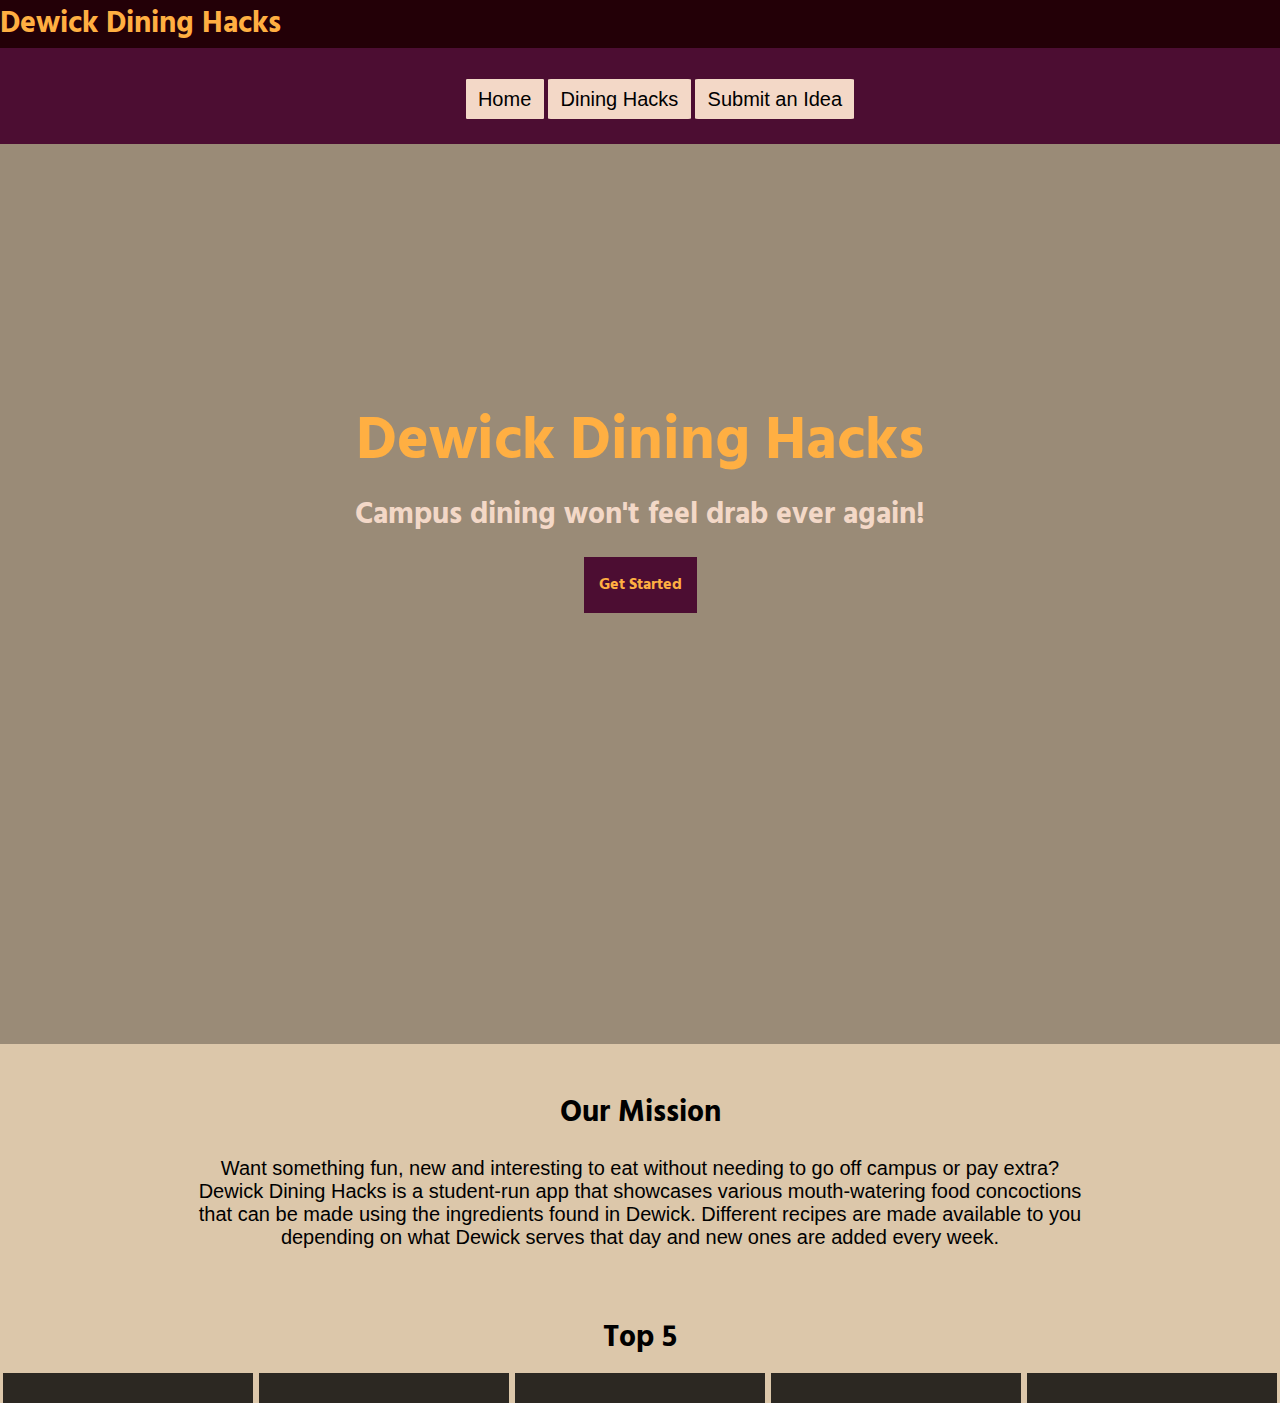
<file: index.html>
<!DOCTYPE html>
  <html>
    <head>
    <meta charset="utf-8">
    <title>TOP 5 Website</title>
    <script src="https://ajax.googleapis.com/ajax/libs/jquery/3.2.1/jquery.min.js"></script>
    <link rel="stylesheet" href="https://cdnjs.cloudflare.com/ajax/libs/font-awesome/4.7.0/css/font-awesome.min.css">
    <link href="https://fonts.googleapis.com/css?family=Barlow+Condensed|Hind&display=swap" rel="stylesheet">
     <link rel = "stylesheet" type = "text/css" href = "style.css" />
         <link rel = "stylesheet" type = "text/css" href = "5style.css" />
    </head>
  <body>

      <body onload="fill_navigation();">
    <header>
      <div id="mini-hero">
      <h2 id="mini-hero">Dewick Dining Hacks</h2>
    </div>
      <div id="nav-bar">
        <script type="text/javascript" style = "display: inline">
          $(document).ready(function() {
            $("#nav-bar li a").eq(0).addClass("active");
            $("#Goback").hide(); //added in Camille
          });
        </script>
      </div>
   </header>

     <button type="button" id="Goback" onclick="gobackpage()"><i class="fa fa-close"></i> Close</button>
    <div id="container">
      <!-- attach to go back to original display -->  
    </div>


<!--ORIGInAL PAGE-->
    <div id="prev_container">
      <div id="hero">
        <div id="hero-text">
          <br/><br/><br/><br/><br/><br/>
        <h1> Dewick Dining Hacks </h1>
        <h2 id="subtitle">Campus dining won't feel drab ever again!</h2><br/><br/>
        <a id="continue" href="#content">Get Started</a>
        </div>
      </div>
 

<div id="content">
    <h2 id="mission2">Our Mission</h2>
    <p id ="mission"> Want something fun, new and interesting to eat without needing to go off campus or pay extra? <br />
  Dewick Dining Hacks is a student-run app that showcases various mouth-watering food concoctions that can be made using the ingredients found in Dewick. Different recipes are made available to you depending on what Dewick serves that day and new ones are added every week. 
  </p>
     <h2 id="mission2">Top 5</h2>
     <div id = "top5">

    <div class="row">
        <div class="column" ><div id="c0"><div id="over0"></div></div></div>
       <div class="column"><div id="c1"><div id="over1"></div></div></div>
        <div class="column"><div id="c2"><div id="over2"></div></div></div>
         <div class="column"><div id="c3"><div id="over3"></div></div></div>
          <div class="column"><div id="c4"><div id="over4"></div></div></div>
    </div>
    </div>
  </div>

</div>
    <script type="text/javascript" src="display_categories.js"></script>
    <script type="text/javascript" src="top5.js"></script>
     <script type="text/javascript" src="nav_bar.js"></script>
</body>
</html>
</file>
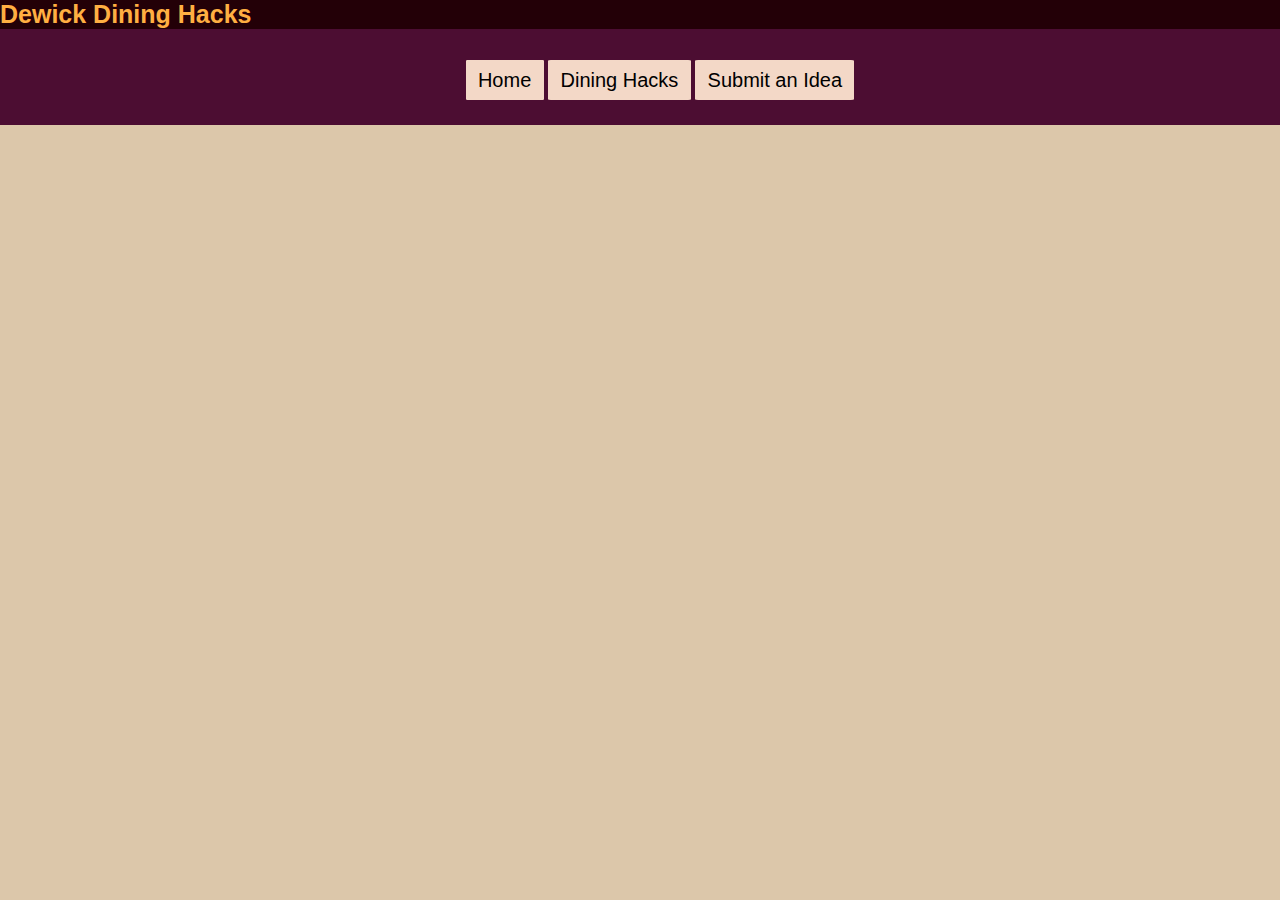
<file: select.html>
<!DOCTYPE html>
  <html>
    <head>
    <meta charset="utf-8">
    <title>Selection</title>
    <script src="https://ajax.googleapis.com/ajax/libs/jquery/3.2.1/jquery.min.js"></script>
    <link rel="stylesheet" href="https://cdnjs.cloudflare.com/ajax/libs/font-awesome/4.7.0/css/font-awesome.min.css">
     <link rel = "stylesheet" type = "text/css" href = "style.css" />
     <script type="text/javascript" src="display_categories.js"></script>
    </head>

  <body onload="fill_navigation();">
    <header>
     <div id="mini-hero">
      <h2 id="mini-hero">Dewick Dining Hacks</h2>
    </div>
      <div id="nav-bar">
        <script type="text/javascript" style = "display: inline">
          $(document).ready(function() {
            $("#nav-bar li a").eq(1).addClass("active");
            $("#Goback").hide(); //added in Camille
          });
        </script>
      </div>
    </header>

    <!-- displays recipe after hiding the previous container -->
    <button type="button" id="Goback" onclick="gobackpage()"><i class="fa fa-close"></i> Close</button>
    <div id="container">
      <!-- attach to go back to original display -->  
    </div>
    <div id="prev_container">
      <!-- DISPLAY CATEGORIES -->
      <div>
        <ul id="categories">
          
        </ul>
      </div>

      <!-- FILTER RECIPES -->
      <div>
        <div id="recipes"></div>
      </div>
      
    </div>


     <script type="text/javascript" src="nav_bar.js"></script>
</body>
</html>
</file>
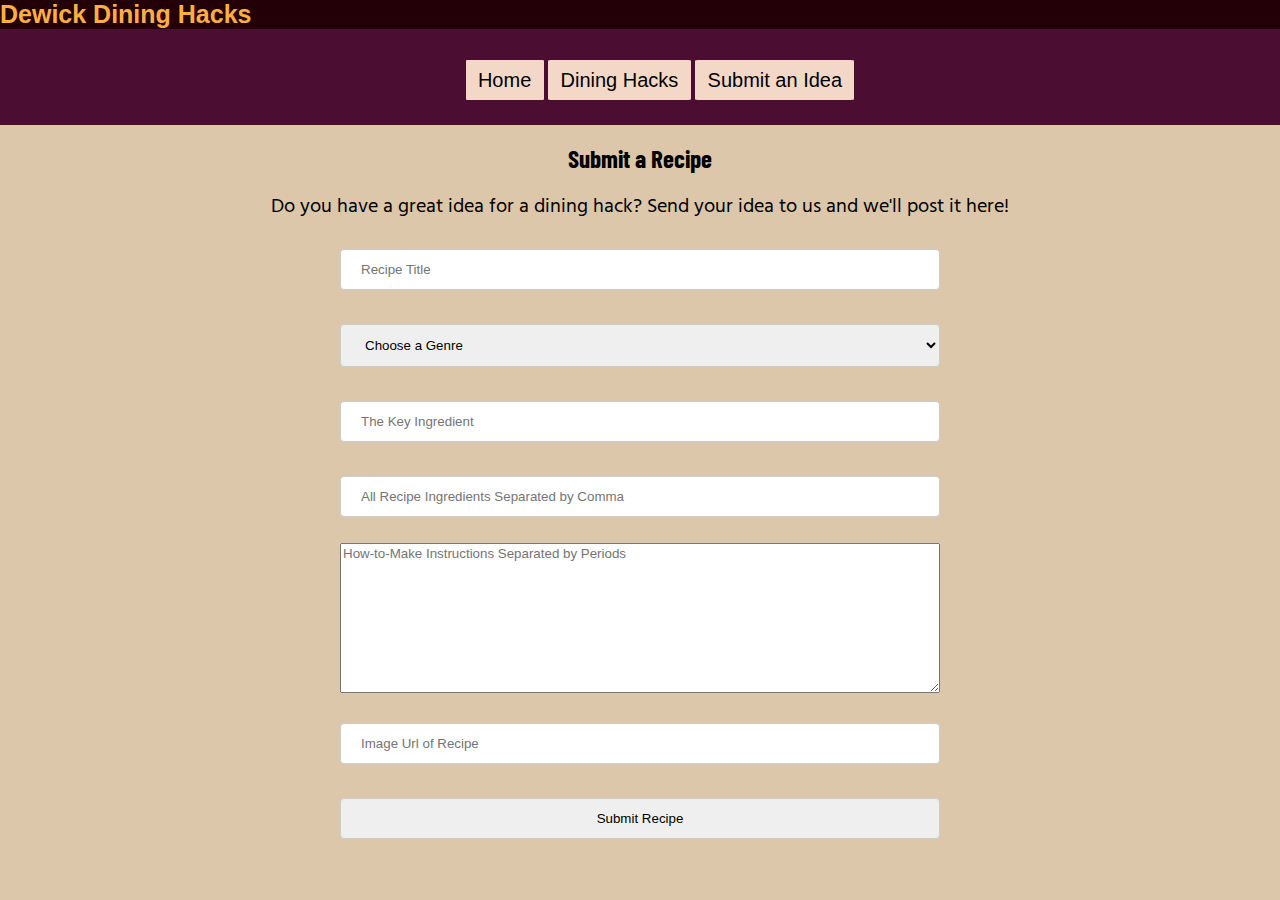
<file: submit.html>
<!DOCTYPE html>
<html>
<head>
	<meta name="viewport" content="width=device-width, initial-scale=1.0">
    <title>Submit a Recipe</title>

    <!-- Include JQuery -->
    <script src="https://ajax.googleapis.com/ajax/libs/jquery/3.4.1/jquery.min.js"></script>
    <script type="text/javascript" src="./nav_bar.js"></script>
     <link href="https://fonts.googleapis.com/css?family=Barlow+Condensed|Hind&display=swap" rel="stylesheet">
    <link rel="stylesheet" type="text/css" href="style.css">
	<!--INTERNAL STYLESHEET!-->
	<style>
		input{width: 600px;}
		select{width: 600px;}
		textarea{width: 600px;}
	</style>
</head>
	<body onload="fill_navigation();">
		<header>
			<div id=mini-hero>
			<h2 id="mini-hero">Dewick Dining Hacks</h2>
		</div>
			<div id="nav-bar">
				<script type="text/javascript" style = "display: inline">
					$(document).ready(function() {
						$("#nav-bar li a").eq(2).addClass("active");
					});
				</script>
			</div>
		</header>

		<div id = "Page_Title" style = "text-align: center">
			<br>
			<h2 id="submit-title"> Submit a Recipe </h2>
		</div>
		<br>
		<div id = "Instructions">
			<h3 id="prompt"> Do you have a great idea for a dining hack? Send your idea to us and we'll post it here! </h3>
		</div>
		<br>

		<!--Submission Page!------------------------------------------------------------>
		<div id="formarea">
			<form id="form">
				<div id = "Rec_Title">
					<input type="Title" id="Name" placeholder="Recipe Title"/>
				</div>
				<br>
				<div id = "Rec_Genre">
					<select id="Dropdown">
						<option value="Genre" disabled selected>Choose a Genre</option>
						<option value="Breakfast">Breakfast</option>
						<option value="Lunch">Lunch</option>
						<option value="Dinner">Dinner</option>
						<option value="Dessert">Dessert</option>
					</select>
				</div>
				<br>
				<div id = "Key_Ing">
					<input type="Key Ingredient" id = "Key" placeholder="The Key Ingredient"/>
				</div>
				<br>
				<div id = "Rec_Ing">
					<input type="Ingredients" id="Ing" placeholder="All Recipe Ingredients Separated by Comma"/>
				</div>
				<br>
				<div id = "Rec_Step">
					<textarea id="Recipe" placeholder="How-to-Make Instructions Separated by Periods" style="height:150px"></textarea>
				</div>
				<br>
				<div id = "Icon">
					<input type="Pic" id="Image" placeholder="Image Url of Recipe">
				</div>
				<br>
				<div id = "buttoflex">
					<input type="button" id="submit" value="Submit Recipe" onclick="getVal();"/>
				</div>
			</form>
		</div>

		<script type="text/javascript">
			function getVal() {
				var title = document.getElementById("Name").value;
				//console.log(title);
				var genre = document.getElementById("Dropdown").value;
				//console.log(genre);
				var key = document.getElementById("Key").value;
				//console.log(key);
				var ing = document.getElementById("Ing").value;
				//console.log(ing);
				var steps = document.getElementById("Recipe").value;
				//console.log(steps);
				var url = document.getElementById("Image").value;
				//console.log(url);

				request = new XMLHttpRequest();
				request.open("POST", "https://aqueous-castle-05363.herokuapp.com/putrecipes", true);
				request.setRequestHeader("Content-type", "application/x-www-form-urlencoded");
				request.send("Title=" +title+ "&Genre=" +genre+ "&Key_ing=" +key+ "&Full=" +ing+ "&Steps=" +steps+ "&Image=" +url);
		}
		</script>
</body>

</html>
</file>
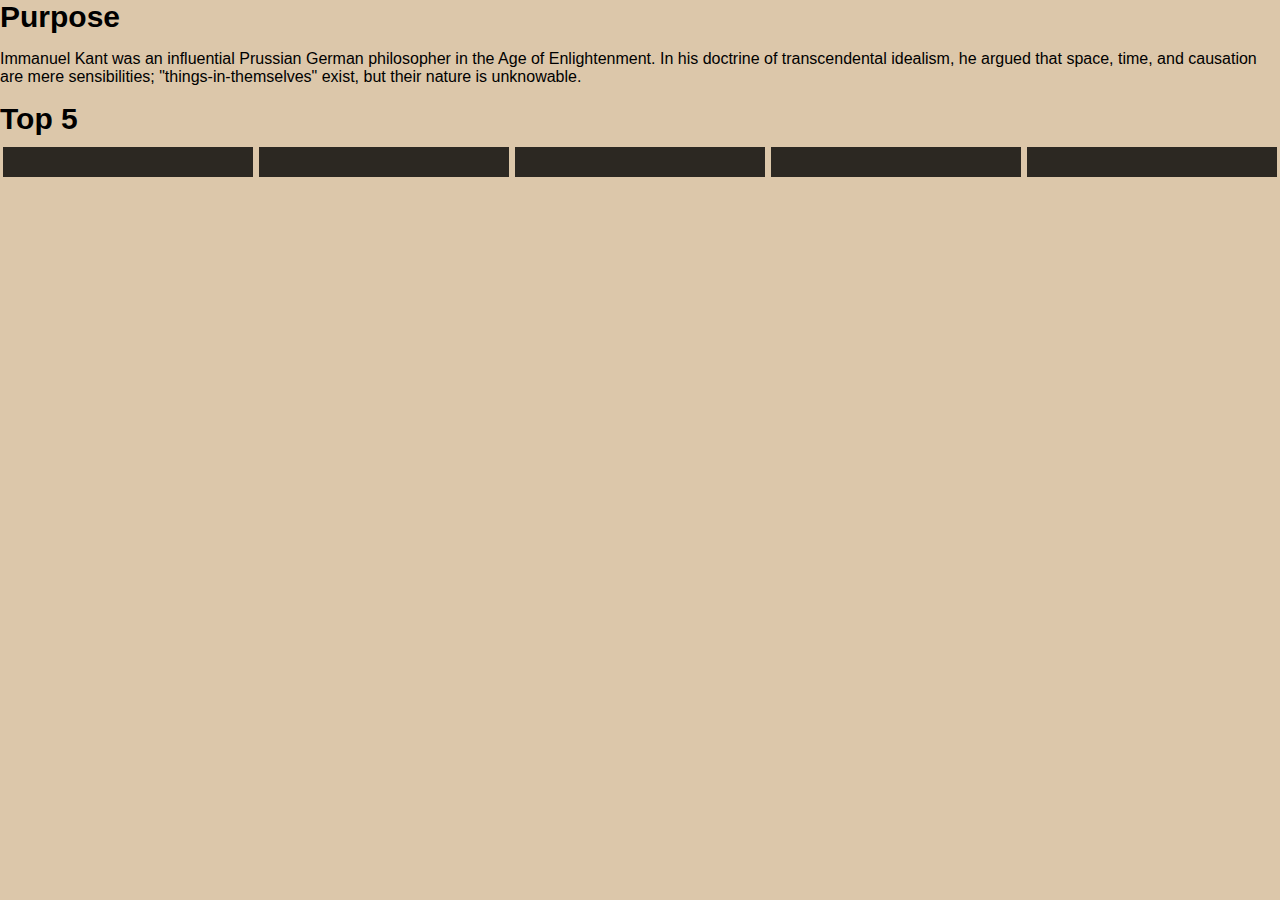
<file: top5.html>
<!DOCTYPE html>
  <html>
    <head>
    <meta charset="utf-8">
    <title>TOP 5 Website</title>
    <script src="https://ajax.googleapis.com/ajax/libs/jquery/3.2.1/jquery.min.js"></script>
     <link rel = "stylesheet" type = "text/css" href = "style.css" />
    <link rel = "stylesheet" type = "text/css" href = "5style.css" />
    </head>
  <body>
    <h2>Purpose</h2>
    <p>Immanuel Kant was an influential Prussian German philosopher in the Age of Enlightenment. In his doctrine of transcendental idealism, he argued that space, time, and causation are mere sensibilities; "things-in-themselves" exist, but their nature is unknowable.</p>
     <h2>Top 5</h2>
     <div id = "top5">

    <div class="row">
        <div class="column" ><div id="c0"><div id="over0"></div></div></div>
       <div class="column"><div id="c1"><div id="over1"></div></div></div>
        <div class="column"><div id="c2"><div id="over2"></div></div></div>
         <div class="column"><div id="c3"><div id="over3"></div></div></div>
          <div class="column"><div id="c4"><div id="over4"></div></div></div>
    </div>
    </div>
    <script type="text/javascript" src="top5.js"></script>
</body>
</html>
</file>
<file: style.css>
.active {
    color: #4C0D32 !important;
    font-weight: bold !important;
}

* {
    box-sizing: border-box;
    font-family: "Segoe UI", Roboto, Oxygen-Sans, Ubuntu, Cantarell, "Helvetica Neue", sans-serif;
}
#submit-title{
    font-family: 'Barlow Condensed', sans-serif;
}

h3{
 font-size: 60px;   
}

body, html {
    padding: 0;
    margin: 0;
    box-sizing: border-box;
}
#Instructions{
    font-family: 'Barlow Condensed', sans-serif;
    align-content: center;
    text-align: center;
}
#prompt{
    font-size: 20px;
    font-family: 'Hind', sans-serif;
}
#mini-hero {
   background-color:#230007;
   color: #ffaf42;
    background-position: center;
  background-repeat: repeat;
  background-size: cover;
}

body {
	background-color: #DCC7AA;
    margin: 0;
    align-content: center;
}

header {
    position: sticky;
	box-sizing: border-box;
    top: 0;
    left: 0;
    right: 0;
    width: 100%;
    display: block;
    z-index: 9999;
}

h1 {
    font-size: 40px;
    font-weight: bolder;
    color: #ffaf42;
    width: 100%;
    margin: 0;
}

h2 {
    color: #000;
	display: inline;
	font-size: 25px;
	font-weight: bold;
	width: 100%;
	padding-top: 5vh;
	margin: 0; 
}

h3 {
	display: inline;
	font-size: 15px;
	font-weight: normal;
	color: #000;
	width: 100%;
	padding-top: 5vh;
	margin:0;
}

img {
    width: 400px;
    height: 300px;
    /*margin: -75px 0 0 -100px;*/
}

#nav-bar {
	width: 100%; 
	background-color: #4C0D32;
	color: #FFEBD8;
	padding-top: 5px; 
	padding-bottom: 5px; 
	z-index: 9999;
	text-align: center;
}

#nav-bar a {
    float: left;
    color: #000;
    font-size: 20px;
    text-decoration: none;

    text-align: center;
    padding-top: 10px;
    padding-bottom: 10px;
    line-height: 20px;
}

#nav-bar ul {
    list-style-type: none;
    padding-top: 10px;
}

#nav-bar ul li {
    display: inline-block;
    padding-left: 1%;
    padding-right: 1%;
    background-color: #F3D8C7;
    border-radius: 2%
}

#formarea {
    text-align: center;
}

.recipe {
    display: block;
    border-width: 2px;
    padding: 0 .5%;
    margin: 0 0.2%;
    border-style: dashed;
    border-color: #1e1e1e;
    max-width: 200px;
    max-height: 200px;
    width: 100%;
    height: 100%;
    /*object-fit: cover;*/
    display: flex;
    flex-wrap: wrap;
}

.recipe * {
    height: 100%;
    width: 100%;
    object-fit: contain;
}

/*for button*/
#Goback {
    background-color: #a16529;
    border: none;
    color: white;
    padding: 12px 16px;
    font-size: 16px;
    cursor: pointer;
}

/* Darker background on mouse-over */
#Goback:hover {
    background-color: #cc8135;
}

/*styling for the category names */
#categories {
    text-align: center;
}
.category {
    display: inline-flex;

    color: white;
    text-align: center;
    padding: 14px 16px;
    text-decoration: none;
    font-size: 17px;
    overflow: hidden;
    background-color: #333;
    margin-bottom: 20px;
    margin-left: auto;
}

.category:hover {
    background-color: #D3D3D3;
    color: black;
}

input, select {
  width: 100%;
  padding: 12px 20px;
  margin: 8px 0;
  display: inline-block;
  border: 1px solid #ccc;
  border-radius: 4px;
  box-sizing: border-box;
}

input[type=submit] {
  width: 100%;
  background-color: #4CAF50;
  color: white;
  padding: 14px 20px;
  margin: 8px 0;
  border: none;
  border-radius: 4px;
  cursor: pointer;
}

input[type=submit]:hover {
  background-color: #45a049;
}
</file>
<file: 5style.css>
.row {
  display: flex;
}

.column{
    -ms-flex: 20%; 
  flex: 20%;
  padding: .2% ;
  box-sizing: border-box;
  box-sizing: border-box;
  max-width: 300px;
  width: 100%;
  margin-top: 8px;
  vertical-align: middle;
   position: relative;

}
h1{
  font-family: 'Hind', sans-serif;
}
#subtitle{
 font-family: ''Barlow Condensed'', sans-serif;
}
img{
  max-width:100%;

}
h2{
  
  display: inline;
  font-family: 'Hind', sans-serif;
  font-size: 30px;

}
#mini-hero{
   text-align: left;
}
#mission2{
   text-align: center;
  display: inline-block;
  font-size: 30px;
  font-family: 'Hind', sans-serif;
}
#mission{
  padding-left: 20vh;
  padding-right: 20vh;
   text-align: center;
  display: inline-block;
  font-size: 20px;
  font-family: ''Barlow Condensed'', sans-serif;
}
#over0, #over1, #over2, #over3, #over4{
    background-color: #000;
  box-sizing: border-box;
  max-width: 300px;
  width: 98%;
  padding-top: 15px;
   padding-bottom : 15px;
  color: #ffff; 
  display: inline;
  z-index: 120;
  -ms-flex: 20%; 
  flex: 20%;
  position: absolute;
  opacity: 0.8
}
#overlay5, #overlay6, #overlay7, #overlay8, #overlay9{
  background-color: black;
  box-sizing: border-box;
  max-width: 300px;
  width: 98%;
  padding: 15px;
  color: #ffff; 
  display: inline;
  z-index: 120;
  -ms-flex: 20%; 
  flex: 20%;
  position: absolute;
  opacity: 0.8
}

#hero {
        background-image:linear-gradient(rgba(  0, 0, 0, 0.3), rgba(   0, 0, 0, 0.3)),
            url("https://scontent.fzty2-1.fna.fbcdn.net/v/t31.0-8/22712151_10156194407795016_1622163945219163192_o.jpg?_nc_cat=109&_nc_ohc=vHjch1gfjccAQm2JqHA59Sct4revUmf0HA7WuvFIEBbI4ZmvUBymGf7Kw&_nc_ht=scontent.fzty2-1.fna&oh=701e2777a1f69fae9c5f5b5ccc58c898&oe=5E6C86F4");
    width: 100vw;
    height: 100vh;
  background-position: center;
  background-repeat: no-repeat;
  background-size: cover;

}

#hero-text{
    text-align: center;
  position: absolute;
  top: 50%;
  left: 50%;
  transform: translate(-50%, -50%);
}
#continue {
   display: inline-block;
   font-weight: bold;
   width:30%
    font-size: 20px;
    text-decoration: none;
    color: #ffaf42;
    padding: 15px;
    background-color: #4c0d32; 
  font-family: 'Hind', sans-serif;
}
/*MEDIA QUERIES*/
 @media screen and (min-width: 601px) {
        h1 {
        font-size: 60px;
        color: #ffaf42;
      }
        #subtitle{
          color: #F3D8C7;
           font-size: 30px;
      }
    
      }
      @media screen and (max-width: 600px) {
        h1 {
        color: #ffaf42;
        font-size: 60px;
      }
        #subtitle{
          color: #F3D8C7;
           font-size: 20px;
        }
      }
    @media screen and (max-device-width: 800px) {
          h1 {
        color: #fcc332;
        font-size: 60px;
      }
        #continue {
   visibility: hidden;
}
        #subtitle{
          color: #F3D8C7;
           font-size: 20px;
        }
      
        #hero-text {
        text-align: center;
        position: absolute;
        top: 12.5%;
        left: 30%;
        transform: translate(-15%, -15%);


    }
    #hero {
        background-image:linear-gradient(rgba(  0, 0, 0, 0.3), rgba(   0, 0, 0, 0.3)),
            url("https://scontent.fzty2-1.fna.fbcdn.net/v/t31.0-8/22712151_10156194407795016_1622163945219163192_o.jpg?_nc_cat=109&_nc_ohc=vHjch1gfjccAQm2JqHA59Sct4revUmf0HA7WuvFIEBbI4ZmvUBymGf7Kw&_nc_ht=scontent.fzty2-1.fna&oh=701e2777a1f69fae9c5f5b5ccc58c898&oe=5E6C86F4");
        width: 100vw;
        height: 30vh;
      background-position: center;
      background-repeat: no-repeat;
      background-size: cover;

    }
}
</file>
